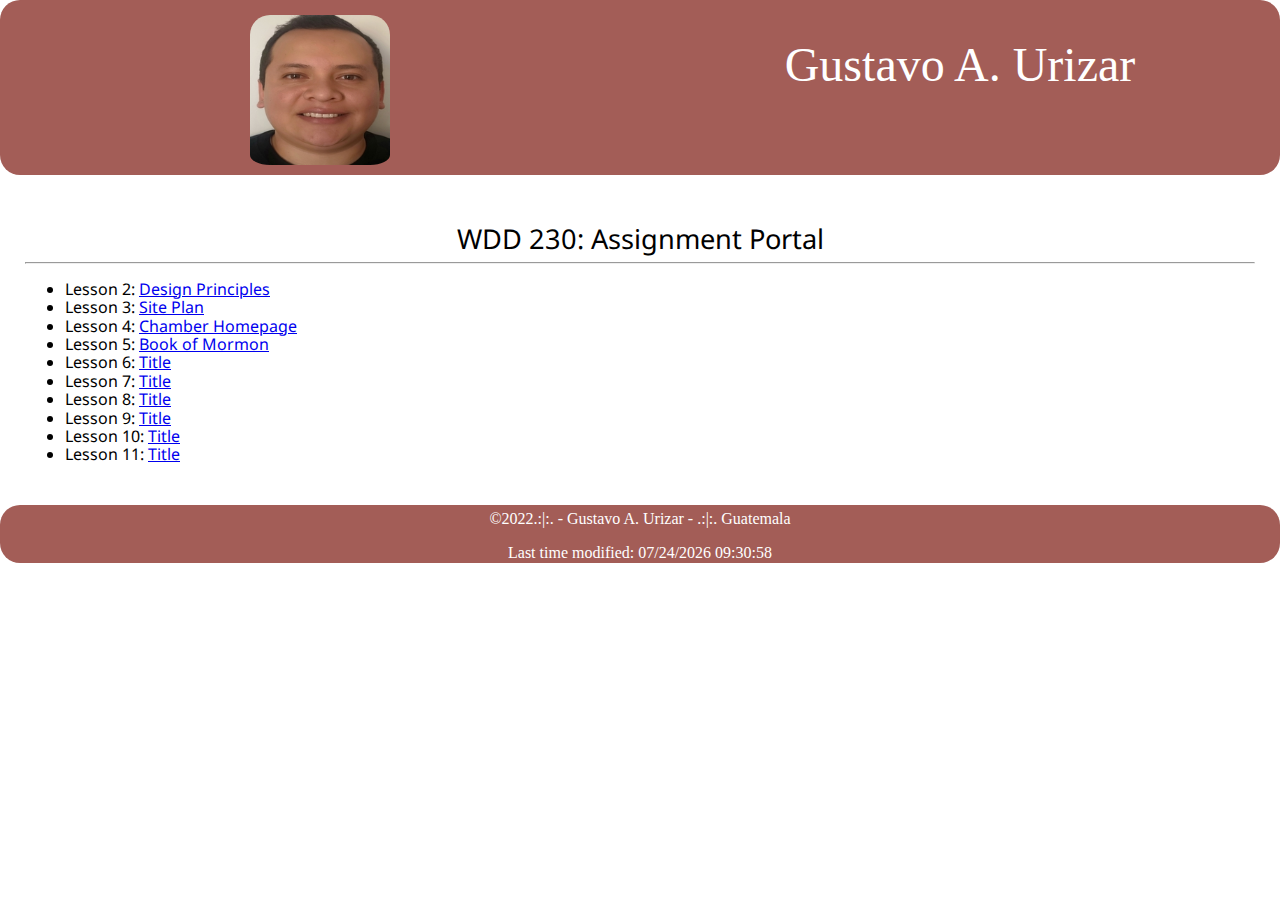
<file: index.html>
<!DOCTYPE html>
<html lang="en">
<head>
    <meta charset="UTF-8">
    <meta http-equiv="X-UA-Compatible" content="IE=edge">
    <meta name="viewport" content="width=device-width, initial-scale=1.0">
    <title>Course Home Page</title>
    <link rel="stylesheet" href="css/normalize.css"/>
    <link rel="stylesheet" href="css/small.css"/>
    <link rel="stylesheet" href="css/medium.css"/>
    <link rel="preconnect" href="https://fonts.googleapis.com">
    <link rel="preconnect" href="https://fonts.gstatic.com" crossorigin>
    <link href="https://fonts.googleapis.com/css2?family=Josefin+Sans:wght@200;300&family=Noto+Sans:ital@1&display=swap" rel="stylesheet">

</head>
<body>
<header>
    <div class="banner">  
        <img src= "images/myphoto.jpg" alt="My photo">
        <h1>Gustavo A. Urizar</h1>
    </div>
</header>
<main>
    <h2>WDD 230: Assignment Portal</h2>
    <hr>
    <ul>
        <li>Lesson 2: <a href="lesson2/design-principles.html" target="_blank">Design Principles</a> </li>
        <li>Lesson 3: <a href="lesson3/index.html" target="_blank">Site Plan</a> </li>
        <li>Lesson 4: <a href="chamber/index.html">Chamber Homepage</a> </li>
        <li>Lesson 5: <a href="bom/bom.html">Book of Mormon</a> </li>
        <li>Lesson 6: <a href="#">Title</a> </li>
        <li>Lesson 7: <a href="#">Title</a> </li>
        <li>Lesson 8: <a href="#">Title</a> </li>
        <li>Lesson 9: <a href="#">Title</a> </li>
        <li>Lesson 10: <a href="#">Title</a> </li>
        <li>Lesson 11: <a href="#">Title</a> </li>
    </ul>
</main>
<footer>
    &copy;2022.:|:. - Gustavo A. Urizar - .:|:. Guatemala 
    <p id="lastmod">Last Update </p>
</footer>
<script src="js/dates.js"> </script>
</body>
</html>
</file>
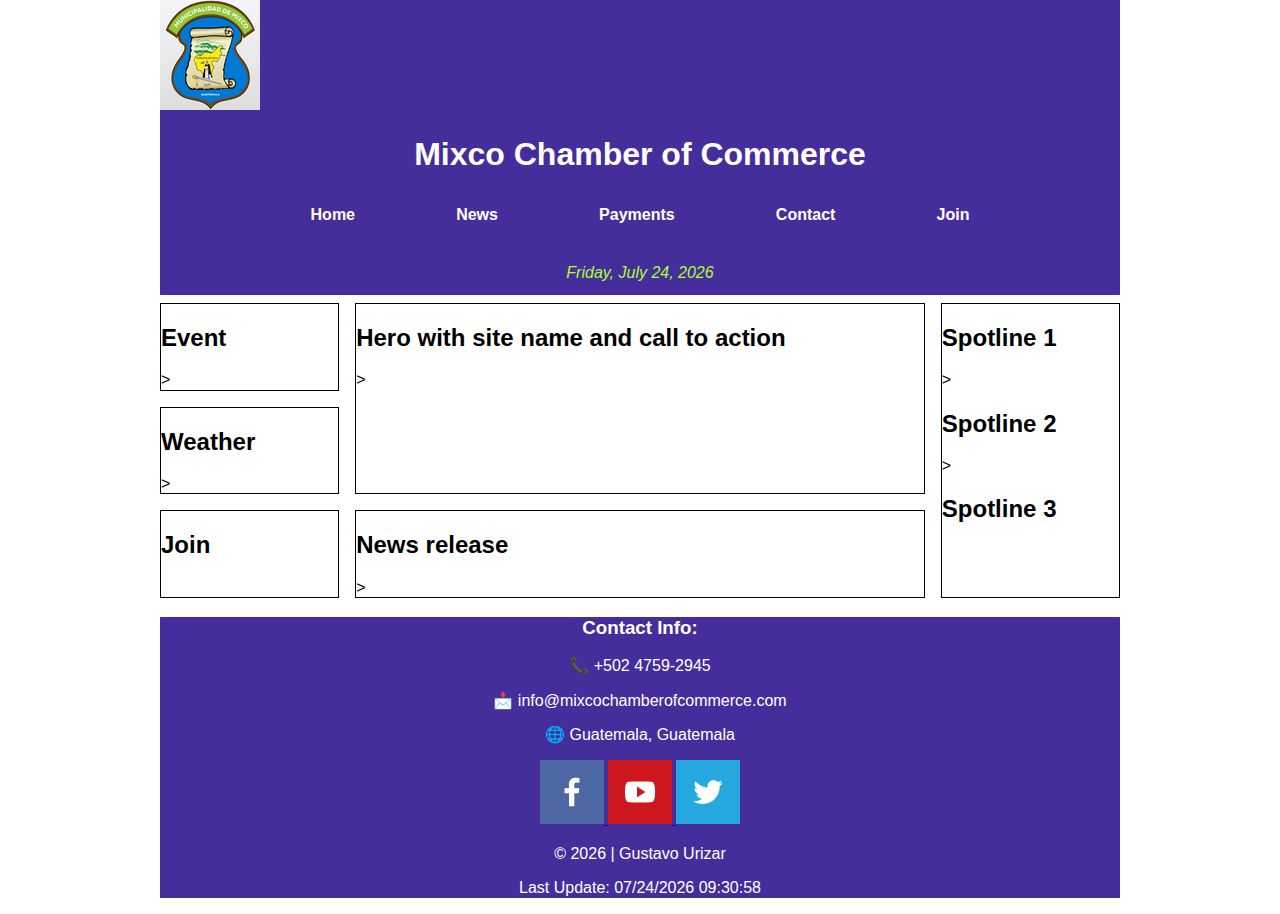
<file: chamber/index.html>
<!DOCTYPE html>
<html lang="en">

<head>
    <meta charset="UTF-8" />
    <meta http-equiv="X-UA-Compatible" content="IE=edge" />
    <meta name="viewport" content="width=device-width, initial-scale=1.0" />
    <title>Home</title>
    <meta name="description" content="Chamber of Commerce" />
    <link rel="shortcut icon" href="favicon.ico" />
    <link rel="stylesheet" href="css/normalize.css" />
    <link rel="stylesheet" href="css/base.css" />
    <link rel="stylesheet" href="css/medium.css" />
    <link rel="stylesheet" href="css/large.css" />
    <script defer src="js/main.js"></script>
    
</head>

<body>
    <header>
        <div class="logo-box">
            <img class="logo-image" src="images/rsz_1muni_logo.png" alt="Mixco-logo" />
        </div>
        <h1 class="first">Mixco Chamber of Commerce</h1>
        <nav>
            <ul class="navMenu">
                <li><a class="hamButton" href="#">&#9776;</a></li>
                <li><a href="index.html" class="current">Home</a></li>
                <li><a href="#">News</a></li>
                <li><a href="#">Payments</a></li>
                <li><a href="#">Contact</a></li>
                <li><a href="#">Join</a></li>
                <script defer src="js/main.js"></script>
            </ul>
            <div class="date"></div>
        </nav>
    </header>
    <main>
        <div class="event"> <h2>Event</h2>></div>
        <div class="weather"> <h2>Weather</h2>></div>
        <div class="join"> <h2>Join</h2></div>
        <div class="hero"> <h2>Hero with site name and call to action</h2>></div>
        <div class="news"> <h2>News release</h2>></div> 
        <section class="right-column">
            <div class="spl"> <h2>Spotline 1</h2>></div>
            <div class="spl_second"> <h2>Spotline 2</h2>></div>
            <div class="spl_third"> <h2>Spotline 3</h2></div>
        </section>      
   
    </main>
    <footer>
       
        <div class="contact-info">
            <h3>Contact Info:</h3>
            <p>&#128222; +502 4759-2945</p>
            <p>&#128233; info@mixcochamberofcommerce.com</p>
            <p>&#127760; Guatemala, Guatemala</p>
            <div class="social">
                <a href="https://www.facebook.com" target="_blank">
                    <img src="images/facebook.png" alt="Facebook Logo" />
                </a>
                <a href="https://www.youtube.com" target="_blank">
                    <img src="images/youtube.png" alt="YouTube logo" />
                </a>
                <a href="https://www.twitter.com" target="_blank">
                    <img src="images/twitter.png" alt="Twitter logo" />
                </a>
            </div>
        </div>
        <div class="footnotes">
            <p>
                &copy; <span id="copyrightYear"></span> | Gustavo Urizar</p>
            <p>Last Update: <span id="lastUpdate"></span></p>
        </div>
        
    </footer>
</body>

</html>
</file>
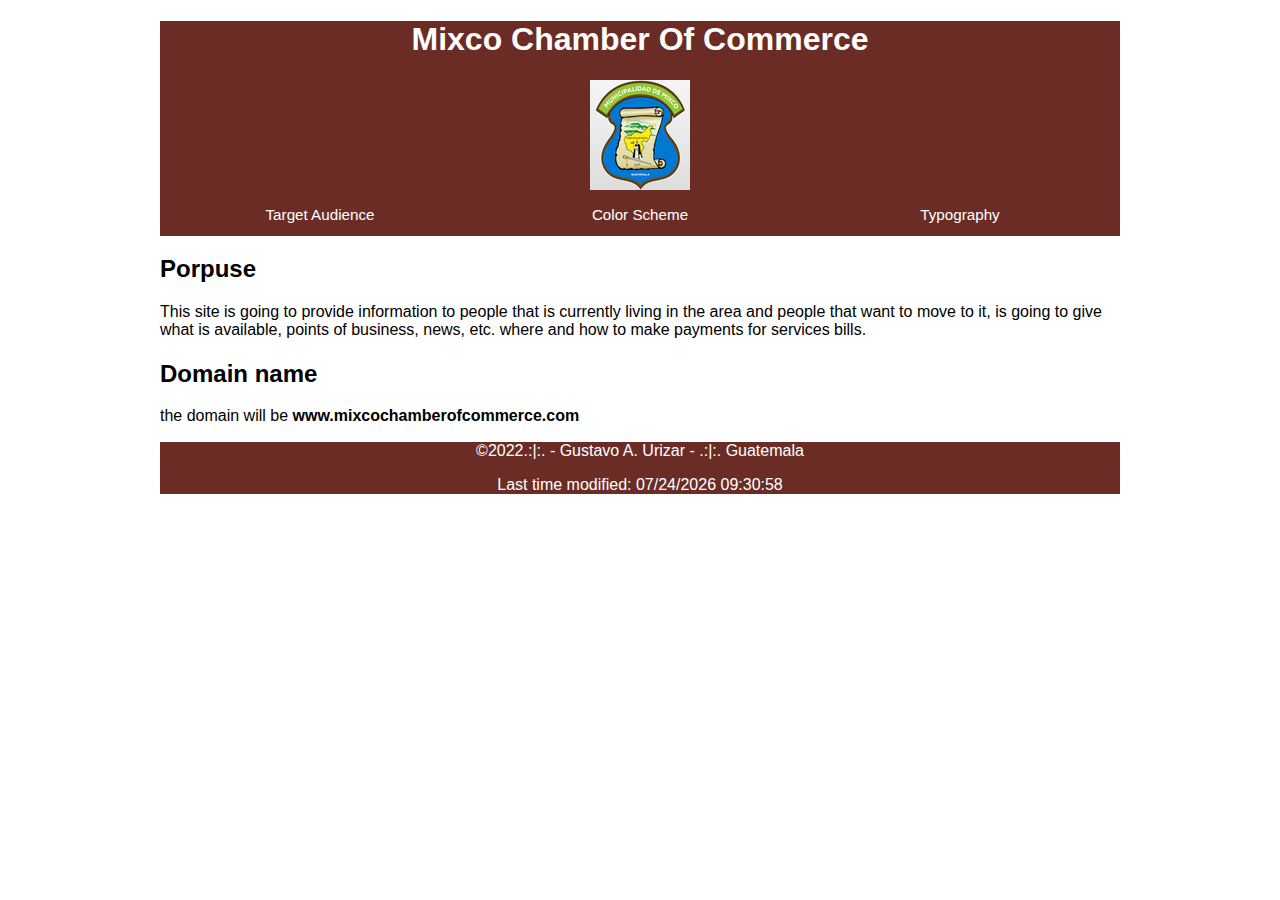
<file: lesson3/index.html>
<!DOCTYPE html>
<html lang="en">
<head>
    <meta charset="UTF-8">
    <meta http-equiv="X-UA-Compatible" content="IE=edge">
    <meta name="viewport" content="width=device-width, initial-scale=1.0">
    <title>Mixco Chamber of Commerce</title>
    <link rel="stylesheet" href="css/normalize.css"/>
    <link rel="stylesheet" href="css/small.css">
    <link rel="stylesheet" href="css/medium.css">
    <link rel="stylesheet" href="css/large.css">
</head>
<body>
    <header>
        <h1>Mixco Chamber Of Commerce</h1>
        <img src="images/rsz_1muni_logo.png" alt="Muni logo">
        <nav>
            <ul>
                <li><a href="target-audience.html">Target Audience</a></li>
                <li><a href="color-scheme.html">Color Scheme</a></li>
                <li><a href="typography.html">Typography</a></li>
            </ul>
        </nav>
    </header>
    <main>
        <h2>Porpuse</h2>
        <p>This site is going to provide information to people that is currently living in the area
            and people that want to move to it, is going to give what is available, points of business, news, etc. 
            where and how to make payments for services bills. 
        </p>
        <h2>Domain name</h2>
        <p>the domain will be <strong>www.mixcochamberofcommerce.com</strong> </p>
    </main>
    <footer>
        &copy;2022.:|:. - Gustavo A. Urizar - .:|:. Guatemala 
        <p id="lastmod">Last Update </p>
    </footer>
    <script src="js/dates.js"> </script>
</body>
</html>
</file>
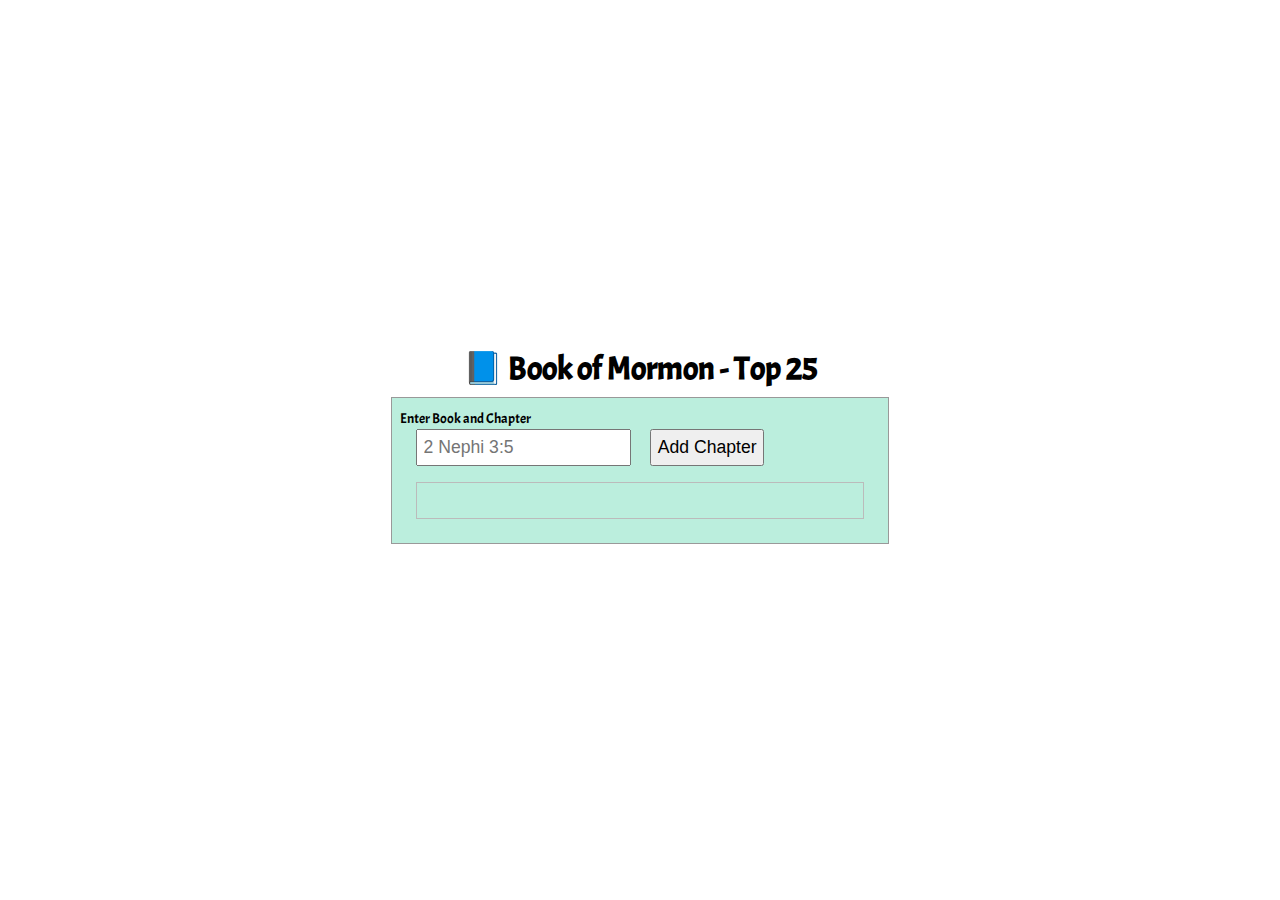
<file: bom/bom.html>
<!DOCTYPE html>
<html lang="en">
  <head>
    <meta charset="UTF-8" />
    <meta http-equiv="X-UA-Compatible" content="IE=edge" />
    <meta name="viewport" content="width=device-width, initial-scale=1.0" />
    <link rel="stylesheet" href="css/bom.css" />
    <script src="js/bom.js" defer></script>
    <title>BOM</title>
  </head>
  <body>
    <h1>📘 Book of Mormon - Top 25</h1>
    <main>
      <div class="input">
        <label
          >Enter Book and Chapter<br />
          <input type="text" id="favchap" placeholder="Alma 5" required
        /></label>
        <button type="submit">Add Chapter</button>
      </div>
      <div class="listcontainer">
        <ul class="list"></ul>
      </div>
    </main>
  </body>
</html>
</file>
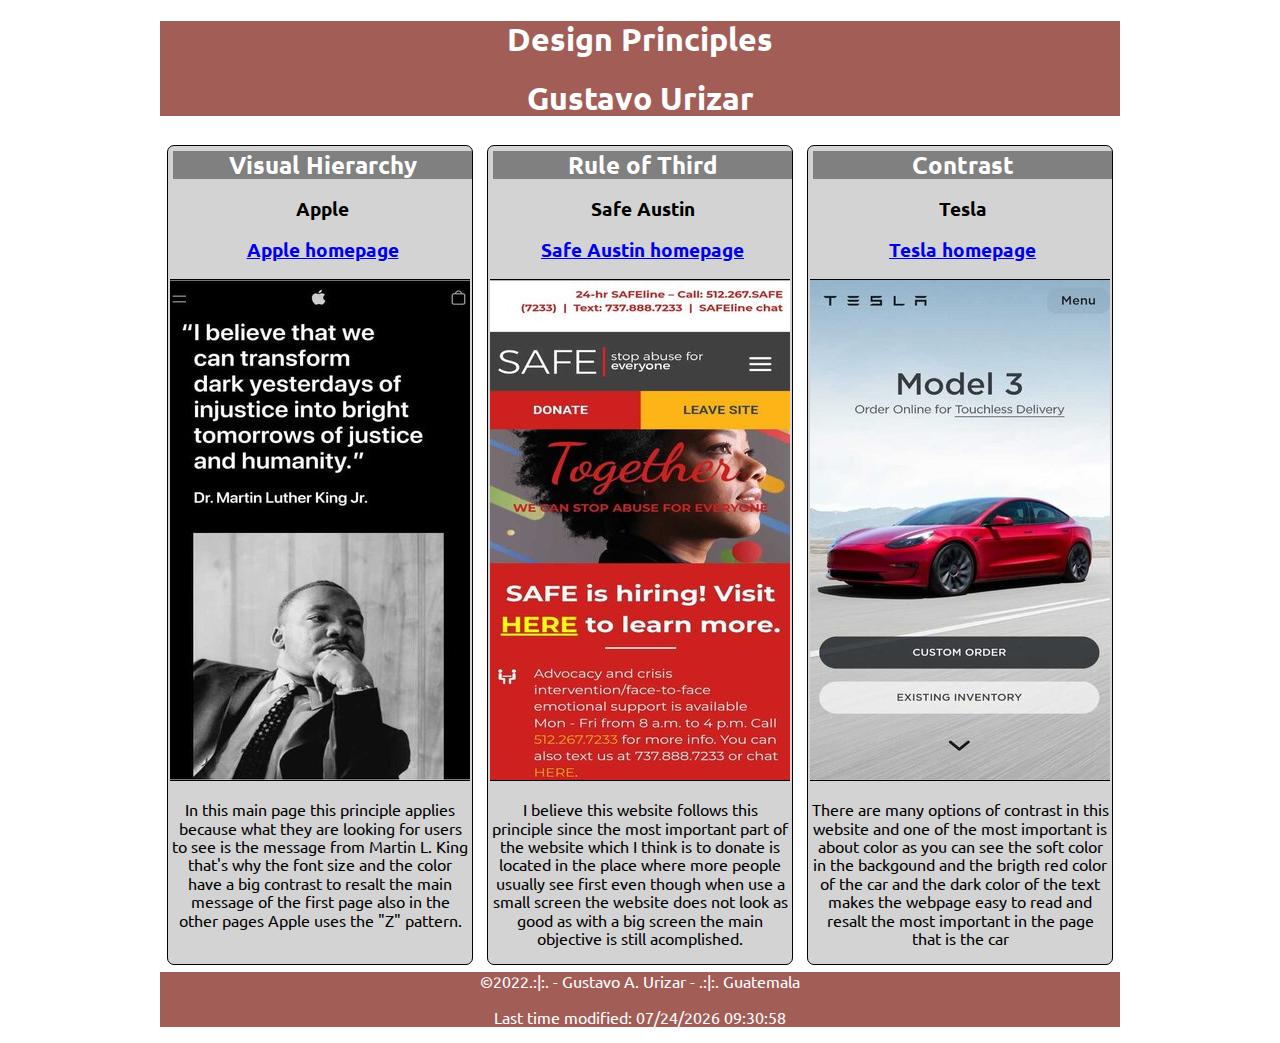
<file: lesson2/design-principles.html>
<!DOCTYPE html>
<html lang="en">
<head>
    <meta charset="UTF-8">
    <meta http-equiv="X-UA-Compatible" content="IE=edge">
    <meta name="viewport" content="width=device-width, initial-scale=1.0">
    <title>Design Principles</title>
    <link rel="preconnect" href="https://fonts.googleapis.com">
    <link rel="preconnect" href="https://fonts.gstatic.com" crossorigin>
    <link href="https://fonts.googleapis.com/css2?family=Ubuntu:wght@300&display=swap" rel="stylesheet">
    <link rel="stylesheet" href="css/normalize.css">
    <link rel="stylesheet" href="css/small.css">
    <link rel="stylesheet" href="css/medium.css">
    <link rel="stylesheet" href="css/large.css">
</head>
<body>
<header>
    <h1>Design Principles</h1>
    <h1>Gustavo Urizar </h1>
</header>
<main>
    <article>
        <h2>Visual Hierarchy</h2>
        <h3>Apple</h3>
        <h3><a href="https://www.apple.com/" target="_blank">Apple homepage</a></h3>
        <img src="images/rsz_photo1.jpg" alt="Apple webpage">
        <p>In this main page this principle applies because what they are looking for users to see is the message
            from Martin L. King that's why the font size and the color have a big contrast to resalt the main 
            message of the first page also in the other pages Apple uses the "Z" pattern.
        </p>
    </article>
    <article>
        <h2>Rule of Third</h2>
        <h3>Safe Austin</h3>
        <h3><a href="https://www.safeaustin.org/" target="_blank">Safe Austin homepage</a></h3>
        <img src="images/rsz_photo2.jpg" alt="Safe Austin Website">
        <p>I believe this website follows this principle since the most important part of the website which
            I think is to donate is located in the place where more people usually see first even though when
            use a small screen the website does not look as good as with a big screen the main objective is still
            acomplished. 
        </p>
    </article>
    <article>
        <h2>Contrast</h2>
        <h3>Tesla</h3>
        <h3><a href="https://www.tesla.com/" target="_blank">Tesla homepage</a></h3>
        <img src="images/rsz_photo3.jpg" alt="Safe Austin Website">
        <p>There are many options of contrast in this website and one of the most important is about color
            as you can see the soft color in the backgound and the brigth red color of the car and the dark 
            color of the text makes the webpage easy to read and resalt the most important in the page that is the car
        </p>
    </article>
</main>
<footer>
    &copy;2022.:|:. - Gustavo A. Urizar - .:|:. Guatemala 
    <p id="lastmod">Last Update </p>
</footer>
<script src="js/dates.js"> </script>
</body>
</html>
</file>
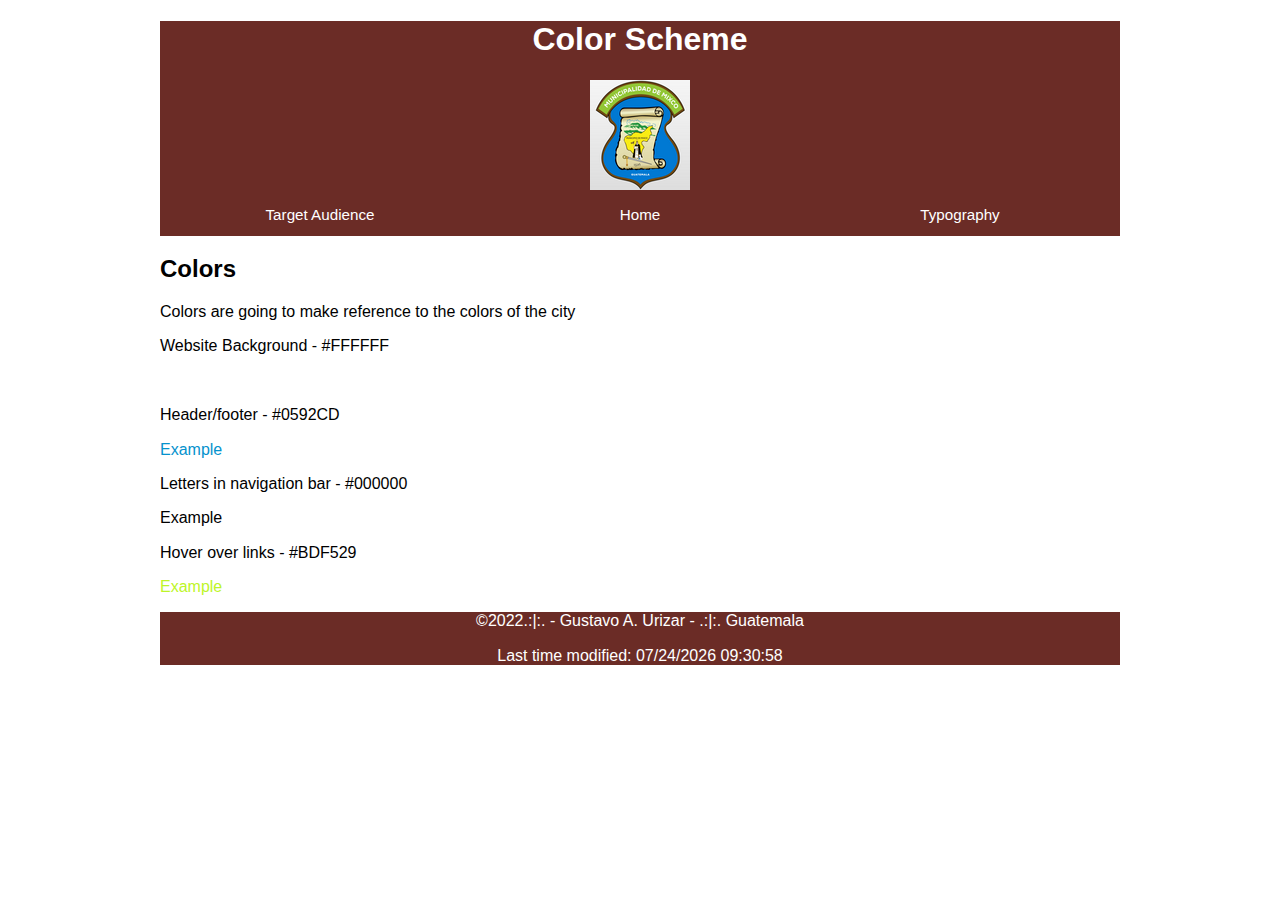
<file: lesson3/color-scheme.html>
<!DOCTYPE html>
<html lang="en">
<head>
    <meta charset="UTF-8">
    <meta http-equiv="X-UA-Compatible" content="IE=edge">
    <meta name="viewport" content="width=device-width, initial-scale=1.0">
    <title>Document</title>
    <link rel="stylesheet" href="css/normalize.css"/>
    <link rel="stylesheet" href="css/small.css">
    <link rel="stylesheet" href="css/medium.css">
    <link rel="stylesheet" href="css/large.css">
</head>
<body>
    <header>
        <h1>Color Scheme</h1>
        <img src="images/rsz_1muni_logo.png" alt="Muni logo">
        <nav>
            <ul>
                <li><a href="target-audience.html">Target Audience</a></li>
                <li><a href="index.html">Home</a></li>
                <li><a href="typography.html">Typography</a></li>
            </ul>
        </nav>
    </header>
    <main>
        <h2>Colors</h2>
        <p>Colors are going to make reference to the colors of the city</p>
        <p>Website Background - #FFFFFF</p>
        <p style="color: #FFFFFF">Example</p>
        <p>Header/footer - #0592CD</p>
        <p style="color: #0592CD">Example</p>
        <p>Letters in navigation bar - #000000</p>
        <p style="color: #000000">Example</p>
        <p>Hover over links - #BDF529</p>
        <p style="color: #BDF529">Example</p>
    </main>
    <footer>
        &copy;2022.:|:. - Gustavo A. Urizar - .:|:. Guatemala 
        <p id="lastmod">Last Update </p>
    </footer>
    <script src="js/dates.js"> </script>
</body>
</html>
</file>
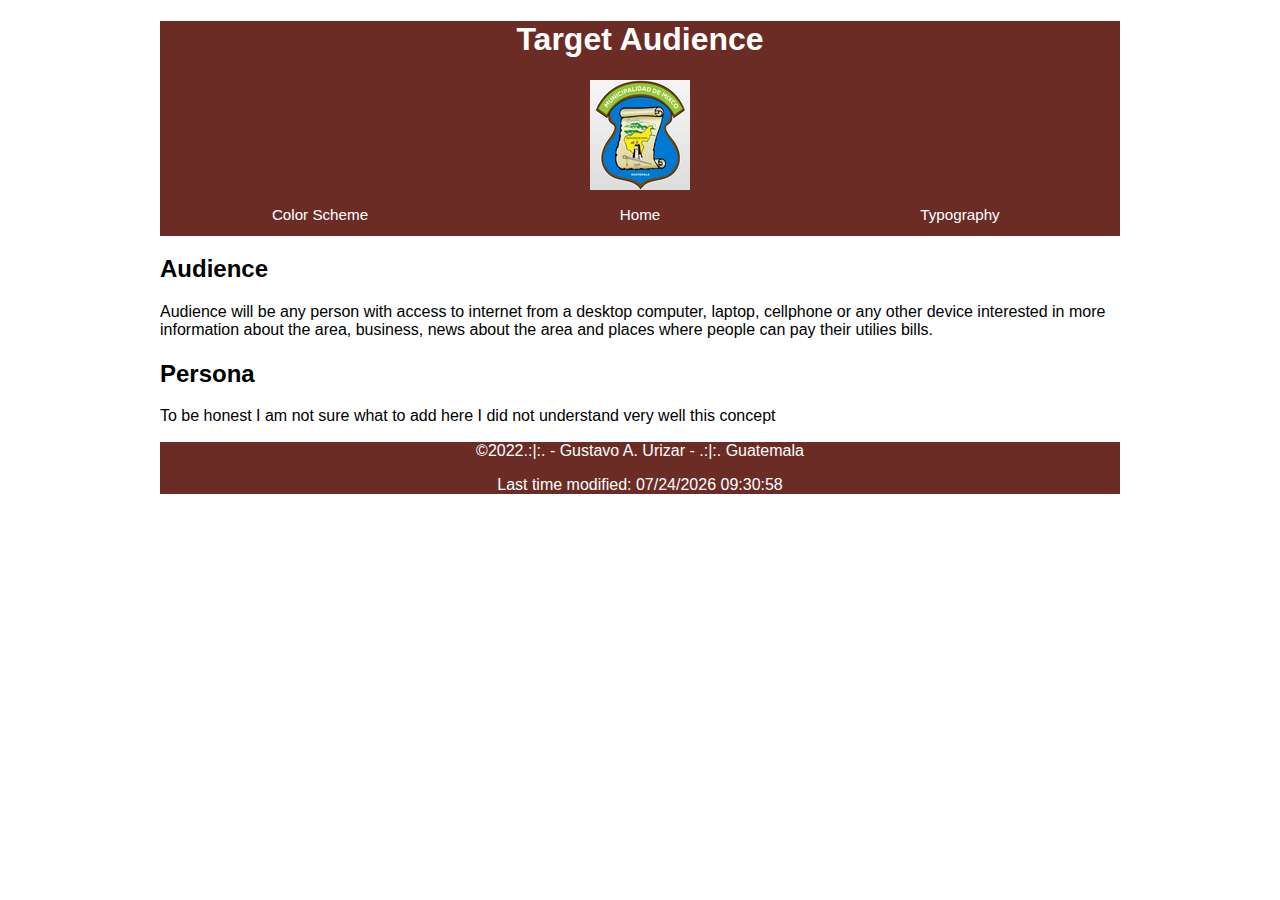
<file: lesson3/target-audience.html>
<!DOCTYPE html>
<html lang="en">
<head>
    <meta charset="UTF-8">
    <meta http-equiv="X-UA-Compatible" content="IE=edge">
    <meta name="viewport" content="width=device-width, initial-scale=1.0">
    <title>Target Audience</title>
    <link rel="stylesheet" href="css/normalize.css"/>
    <link rel="stylesheet" href="css/small.css">
    <link rel="stylesheet" href="css/medium.css">
    <link rel="stylesheet" href="css/large.css">
</head>
<body>
    <header>
        <h1>Target Audience</h1>
        <img src="images/rsz_1muni_logo.png" alt="Muni logo">
        <nav>
            <ul>
                <li><a href="color-scheme.html">Color Scheme</a></li>
                <li><a href="index.html">Home</a></li>
                <li><a href="typography.html">Typography</a></li>
            </ul>
        </nav>
    </header>
    <main>
        <h2>Audience</h2>
        <p>Audience will be any person with access to internet from a desktop computer, laptop,
            cellphone or any other device interested in more information about the area, business,
            news about the area and places where people can pay their utilies bills. 
        </p>
        <h2>Persona</h2>
        <p>To be honest I am not sure what to add here I did not understand very well this concept </p>
    </main>
    <footer>
        &copy;2022.:|:. - Gustavo A. Urizar - .:|:. Guatemala 
        <p id="lastmod">Last Update </p>
    </footer>
    <script src="js/dates.js"> </script>
</body>
</html>
</file>
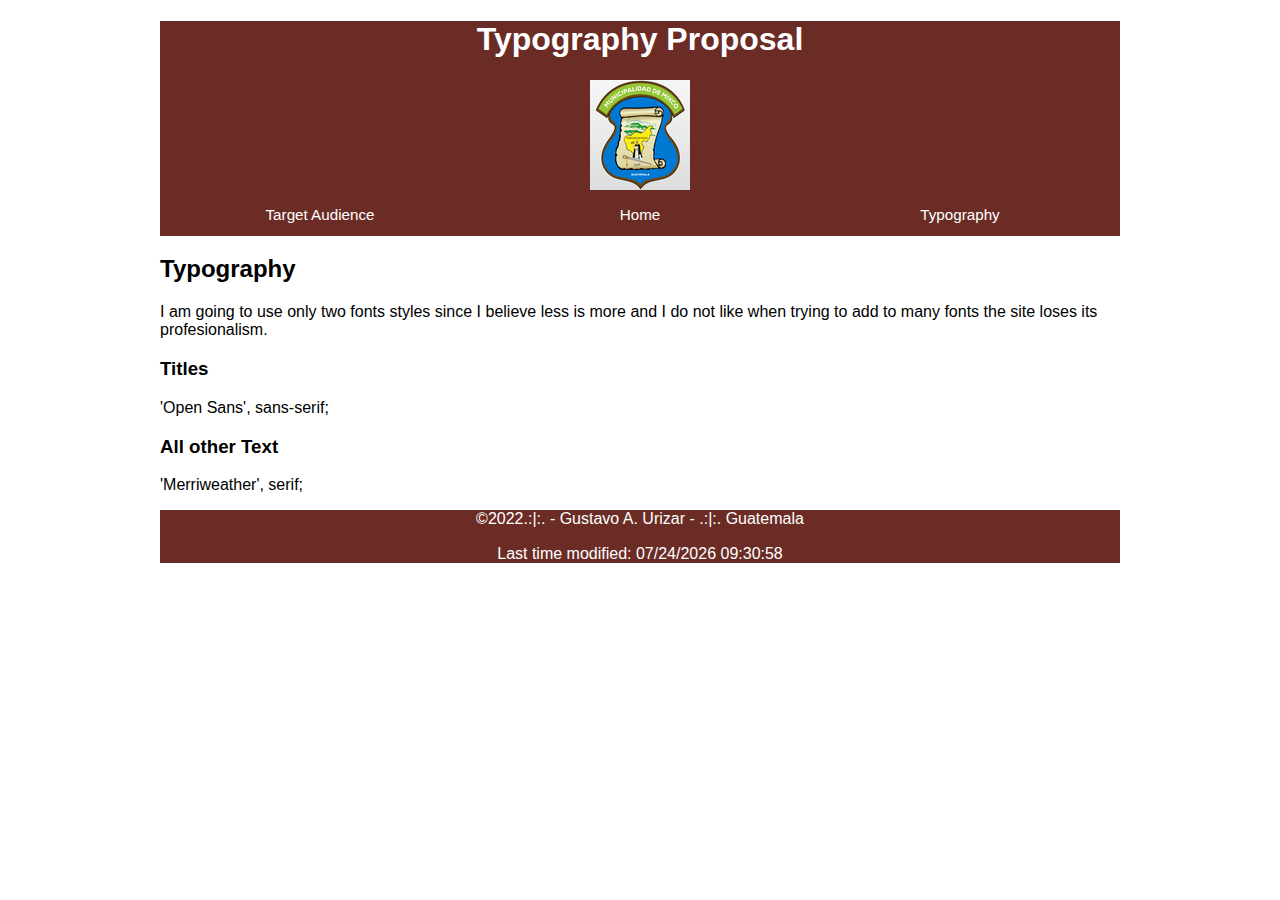
<file: lesson3/typography.html>
<!DOCTYPE html>
<html lang="en">
<head>
    <meta charset="UTF-8">
    <meta http-equiv="X-UA-Compatible" content="IE=edge">
    <meta name="viewport" content="width=device-width, initial-scale=1.0">
    <title>Document</title>
    <link rel="stylesheet" href="css/normalize.css"/>
    <link rel="stylesheet" href="css/small.css">
    <link rel="stylesheet" href="css/medium.css">
    <link rel="stylesheet" href="css/large.css">
    
</head>
<body>
    <header>
        <h1>Typography Proposal</h1>
        <img src="images/rsz_1muni_logo.png" alt="Muni logo">
        <nav>
            <ul>
                <li><a href="target-audience.html">Target Audience</a></li>
                <li><a href="index.html">Home</a></li>
                <li><a href="color-scheme.html">Typography</a></li>
            </ul>
        </nav>
    </header>
    <main>
        <h2>Typography</h2>
        <p>I am going to use only two fonts styles since I believe less is more and I do not like
            when trying to add to many fonts the site loses its profesionalism. </p>
        <h3>Titles</h3>
        <p>'Open Sans', sans-serif;</p>
        <h3>All other Text</h3>
        <p>'Merriweather', serif;</p>
    
    </main>
    <footer>
        &copy;2022.:|:. - Gustavo A. Urizar - .:|:. Guatemala 
        <p id="lastmod">Last Update </p>
    </footer>
    <script src="js/dates.js"> </script>
</body>
</html>
</file>
<file: css/small.css>
main {
    padding: 5px;
    text-align: left;
    margin: 20px;
    font-family: 'Josefin Sans', sans-serif;
    font-family: 'Noto Sans', sans-serif;
}

header {

    padding-top: 5px;
    color: white;
    background-color: #a35d57;
     
}

.banner {
    display: grid;
    grid-template-columns: 1fr 1fr;
}

footer {
    padding-top: 5px;
    color: white;
    background-color: #a35d57;
    text-align: center;
}

   
h1 {
    font-size: 1.5em;
    font-weight: 500;
    text-align: center;
}
h2 {
    font-size: 1em;
    font-weight: 400;
    margin-bottom: 0px;
    text-align: center;
        
    }

img {
    width: auto;
    height: 150px;
    display: block;
    margin-left: auto;
    margin-right: auto;
}
</file>
<file: css/medium.css>
@media only screen and (min-width: 32.5em) {
h1 {
    font-size: 3em;
    font-weight: 500;
    text-align: center;
}

h2 {
    font-size: 1.7em;
    font-weight: 400;
    margin-bottom: 0px;
    text-align: center;
}

header, footer {
    border-radius: 20px;
}

img {
    display: block;
    margin-left: auto;
    margin-right: auto;
    padding-bottom: 10px;
    margin-top: 10px;
    border-radius: 20px;  
}  

}
</file>
<file: chamber/css/base.css>
body {
    max-width: 960px;
    margin: 0 auto;
    font-family: 'Ubuntu', sans-serif;
}

main {
    display: grid;
    grid-template-columns: repeat(1, 1fr);
    grid-template-rows: repeat(6, 1fr);
    grid-gap: 1em;
}

.date,
aside {
    color: greenyellow;
	background-color: #452e9b;
    text-align: center;
}

.event {
    grid-column: 1;
    grid-row: 2;
    border: 1px solid black;
}

.weather {
    grid-column: 1;
    grid-row: 3;
    border: 1px solid black;
}

.join {
    grid-column: 1;
    grid-row: 4;
    border: 1px solid black;
    
}

.hero {
    grid-column: 1;
    grid-row: 1 ;
    border: 1px solid black;
}

.news{
    grid-column: 1;
    grid-row: 5;
    border: 1px solid black;
}

.right-column {
    grid-column: 1;
    grid-row: 6;
    border: 1px solid black;
}

header{
    color: white;
    background-color: #452e9b;
    margin-top: 0px;
}

footer {
    color: white;
    background-color: #452e9b;
    margin-top: 0px;
    text-align: center;
}

.first {
    text-align: center;
}

nav {
    margin: 0 auto;
    max-width: 760px;
}

.navMenu {
    list-style: none;
    padding: 0;
}

.navMenu li:first-child {
    display: block;
}

.navMenu li {
    display: none;
}

.navMenu a {
    display: block;
    padding: 0.75rem;
    text-align: left;
    text-decoration: none;
    color: var(--grey);
    font-weight: 700;
}

a:hover {
    color: greenyellow;
    background-color: var(--blue-medium);
}

.responsive li {
    display: block;
}

.date,
aside {
	margin: 0.5rem;
	border: none;
	padding: 0.75rem;
	background-color: #452e9b;
}
</file>
<file: chamber/css/medium.css>
@media only screen and (min-width: 32em) and (max-width: 59.99em) {
    header {
        align-items: center;
    }
    .navMenu {
        display: flex;
        align-content: center;
    }
    .navMenu li {
        display: block;
        flex: 1 1 auto;
        padding: auto;
    }
    .navMenu a {
        text-align: center;
    }
    .navMenu li:first-child {
        display: none;
    }

    main {
        display: grid;
        grid-template-columns: repeat(4, 1fr);
        grid-template-rows: repeat(5, 1fr);
        grid-gap: 1em;
    }

    .hero {
        grid-column: 1 / 5;
        grid-row: 1;
    }

    .news {
        grid-column: 1 / 5;
        grid-row: 2;
    }

    .right-column {
        grid-column: 1 / 5;
        grid-row: 3;
    }

    .join {
        grid-column: 1 / 5;
        grid-row: 4;
    }

    .event {
        grid-column: 1 / 4;
        grid-row: 5;
    }

    .weather {
        grid-column: 4 / 5;
        grid-row: 5;
    }
}
</file>
<file: chamber/css/large.css>
@media only screen and (min-width: 60em) {
    .navMenu {
        display: flex;
        align-content: center;
    }
    .navMenu li {
        display: block;
        flex: 1 1 auto;
        padding: auto;
    }
    .navMenu a {
        text-align: center;
    }
    .navMenu li:first-child {
        display: none;
    }
    body {
        max-width: 960px;
        margin: 0 auto;
        font-family: 'Ubuntu', sans-serif;
    }
    
    main {
        display: grid;
        grid-template-columns: repeat(5, 1fr);
        grid-template-rows: repeat(3, 1fr);
        grid-gap: 1em;
    }
    
    .event {
        grid-column: 1;
        grid-row: 1;
        border: 1px solid black;
    }
    
    .weather {
        grid-column: 1;
        grid-row: 2/3;
        border: 1px solid black;
    }
    
    .join {
        grid-column: 1;
        grid-row: 3;
        border: 1px solid black;
        
    }
    
    .hero {
        grid-column: 2 / 5;
        grid-row: 1 / 3;
        border: 1px solid black;
    }
    
    .news{
        grid-column: 2 / 5;
        grid-row: 3;
        border: 1px solid black;
    }
    
    .right-column {
        grid-column: 5;
        grid-row: 1 / 4;
        border: 1px solid black;
    }
    
    header{
        color: white;
        background-color: #452e9b;
        margin-top: 0px;
    }
    
    footer {
        color: white;
        background-color: #452e9b;
        margin-top: 0px;
        text-align: center;
    }
    
    .first {
        text-align: center;
    }
}
</file>
<file: lesson3/css/small.css>
body {
    max-width: 960px;
    margin: 0 auto;
    font-family: 'Ubuntu', sans-serif;
}

header, footer{
    color: white;
    background-color: #6b2c26;
    margin-top: 0px;
    text-align: center;
}

nav ul {
    display: grid;
    list-style: none;
    grid-template-columns: repeat(auto-fit, minmax(3em, 1fr));
    margin: 0;
    border-radius: 10px;
    padding: 1rem;
    margin: 0 1rem 0 1rem;
  }

  nav ul {
	list-style-type: none;
	margin: 0;
	padding: 0;
	overflow: hidden;
}
nav ul li a {
	display: block;
	color: #fff;
	text-align: center;
	padding: 0.75rem;
	text-decoration: none;
	font-size: 0.95rem;
}
</file>
<file: lesson3/css/medium.css>
@media only screen and (min-width: 600px) {
    nav ul { display: flex; }
    nav ul li { flex: 1 1 100%; }

}
</file>
<file: lesson3/css/large.css>
@media only screen and (min-width: 900px) {
    nav ul { display: flex; }
    nav ul li { flex: 1 1 100%; }

}
</file>
<file: bom/css/bom.css>
@import url("https://fonts.googleapis.com/css2?family=Acme&display=swap");
* {
	margin: 0;
	padding: 0;
}
body {
	height: 100vh;
	display: flex;
	flex-direction: column;
	align-items: center;
	justify-content: center;
	font-size: 18px;
	font-family: Acme, Arial, sans-serif;
}

h1 {
	font-size: 1.5rem;
}

main {
	margin: 0.5rem auto;
	border: 1px solid #999;
	padding: 0.5rem;
	background-color: #bed;
	display: grid;
	grid-template-columns: 1fr;
	width: 95%;
}

input,
button {
	padding: 0.35rem;
	margin-left: 1rem;
	font-size: 1.1rem;
}

input {
	width: 200px;
}

label {
	font-size: 0.9rem;
}
.listcontainer {
	border: 1px solid #bbb;
	margin: 1rem;
	padding: 1rem;
}

.list {
	margin: 0.2rem;
}

ul {
	margin: 1rem;
	list-style: none;
}

li {
	display: flex;
	align-items: center;
	justify-content: space-between;
	margin-bottom: 0.5rem;
}

@media only screen and (min-width: 32.5em) {
	h1 {
		font-size: 2rem;
	}

	main {
		width: 480px;
	}
}
</file>
<file: lesson2/css/small.css>
header, footer{
    color: white;
    background-color: #a35d57;
    margin-top: 0px;
    text-align: center;
}

body {
    max-width: 960px;
    margin: 0 auto;
    font-family: 'Ubuntu', sans-serif;
}

main {
    display: grid;
    grid-template-columns: 1fr;
}

article {
    border: 1px solid black;
    border-radius: 7px;
    margin: 7px;
    max-width: 100%;
    background-color: lightgrey;
    text-align: center;
}

h2 {
    background-color: gray;
    color: white;
    margin-top: 5px;
    margin-left: 5px;
}

h3 {
    margin-left: 5px;
}

img {
    width: 50%px;
    border-bottom: 1px solid black;
    border-top: 1px solid black;
}

p {
    padding: 1px 3px;
}
</file>
<file: lesson2/css/medium.css>
@media (min-width: 600px){
    main{

        grid-template-columns: 1fr 1fr;
    }

}
</file>
<file: lesson2/css/large.css>
@media (min-width: 900px){
    main{

        grid-template-columns: 1fr 1fr 1fr;
    }

}
</file>
